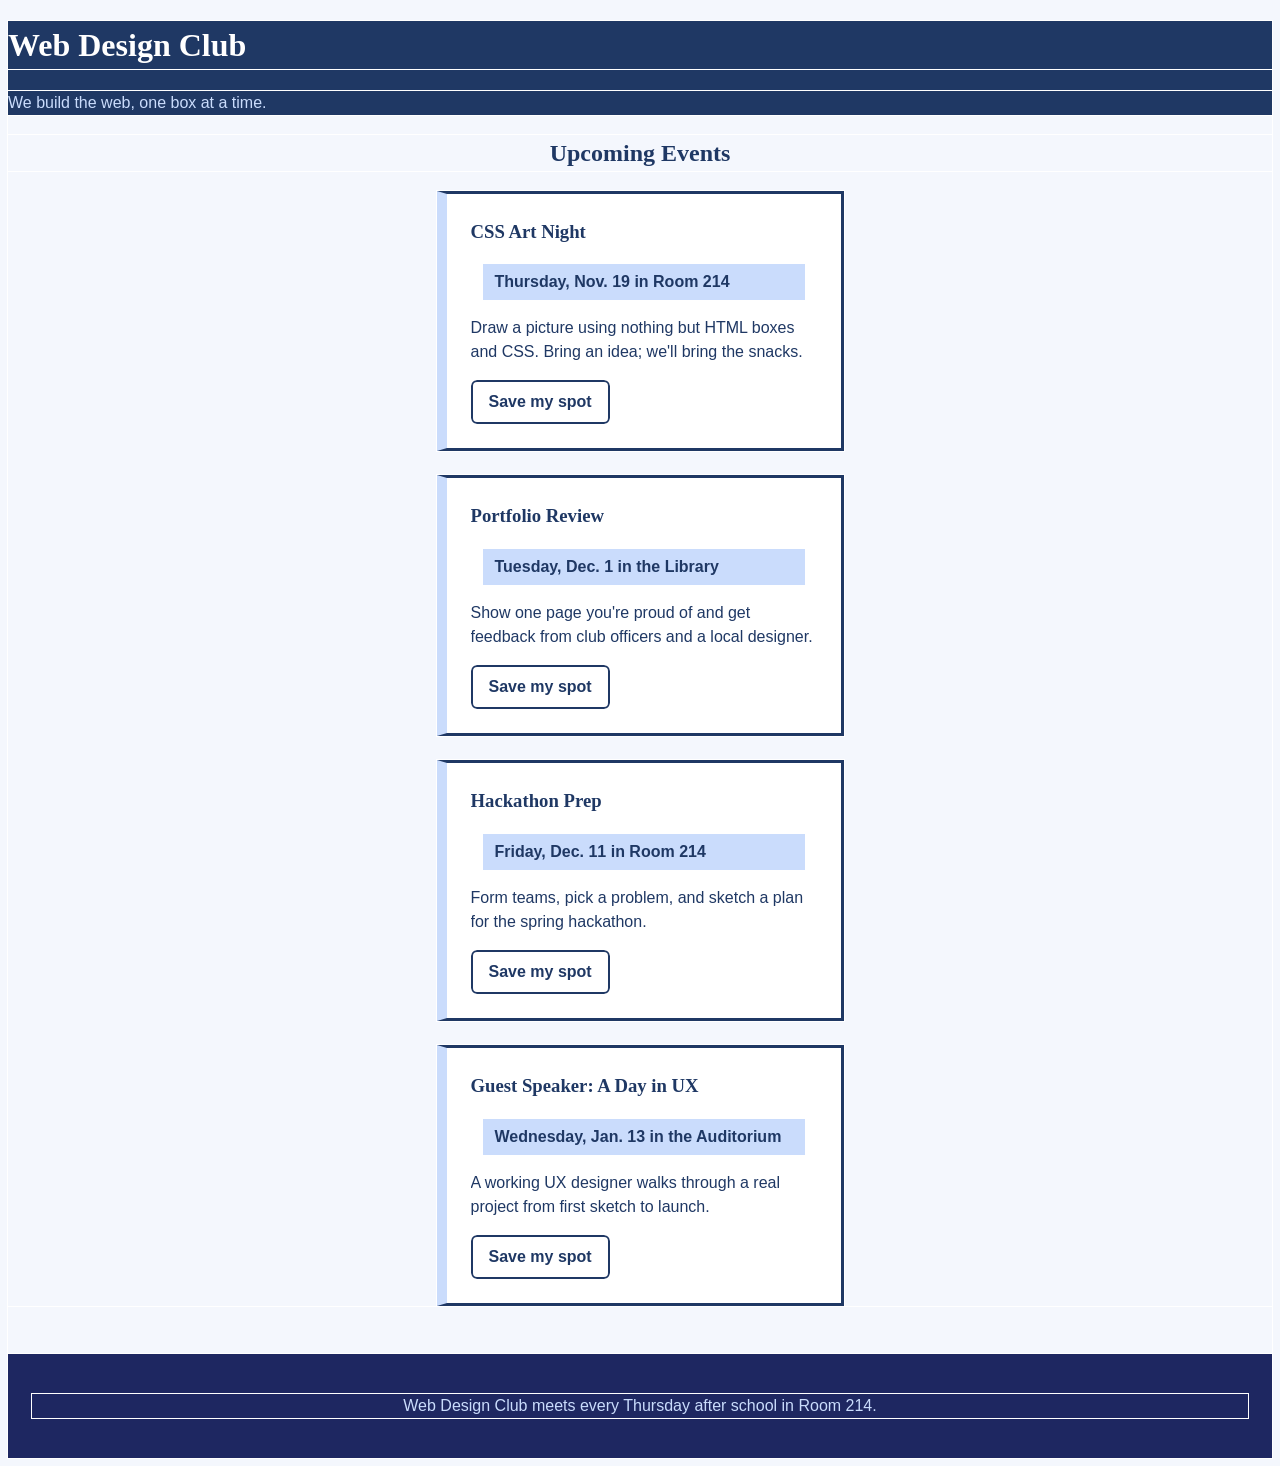
<file: index.html>
<!DOCTYPE html>
<html lang="en">
<head>
  <meta charset="UTF-8">
  <meta name="viewport" content="width=device-width, initial-scale=1.0">
  <meta name="description" content="Upcoming events from the Web Design Club.">
  <title>Web Design Club</title>
  <link rel="stylesheet" href="css/style.css">
</head>
<body>

  <!-- Site header -->
  <header class="site-header">
    <h1>Web Design Club</h1>
    <p class="tagline">We build the web, one box at a time.</p>
  </header>

  <main>
    <!-- Event cards: you will style these in Block 1 -->
    <section class="events" id="events">
      <h2>Upcoming Events</h2>

      <article class="card">
        <h3>CSS Art Night</h3>
        <p class="card-date">Thursday, Nov. 19 in Room 214</p>
        <p>Draw a picture using nothing but HTML boxes and CSS. Bring an idea; we'll bring the snacks.</p>
        <a href="#" class="card-link">Save my spot</a>
      </article>

      <article class="card">
        <h3>Portfolio Review</h3>
        <p class="card-date">Tuesday, Dec. 1 in the Library</p>
        <p>Show one page you're proud of and get feedback from club officers and a local designer.</p>
        <a href="#" class="card-link">Save my spot</a>
      </article>

      <article class="card">
        <h3>Hackathon Prep</h3>
        <p class="card-date">Friday, Dec. 11 in Room 214</p>
        <p>Form teams, pick a problem, and sketch a plan for the spring hackathon.</p>
        <a href="#" class="card-link">Save my spot</a>
      </article>

      <article class="card">
        <h3>Guest Speaker: A Day in UX</h3>
        <p class="card-date">Wednesday, Jan. 13 in the Auditorium</p>
        <p>A working UX designer walks through a real project from first sketch to launch.</p>
        <a href="#" class="card-link">Save my spot</a>
      </article>
    </section>
  </main>

  <footer class="site-footer">
    <p>Web Design Club meets every Thursday after school in Room 214.</p>
  </footer>

</body>
</html>
</file>
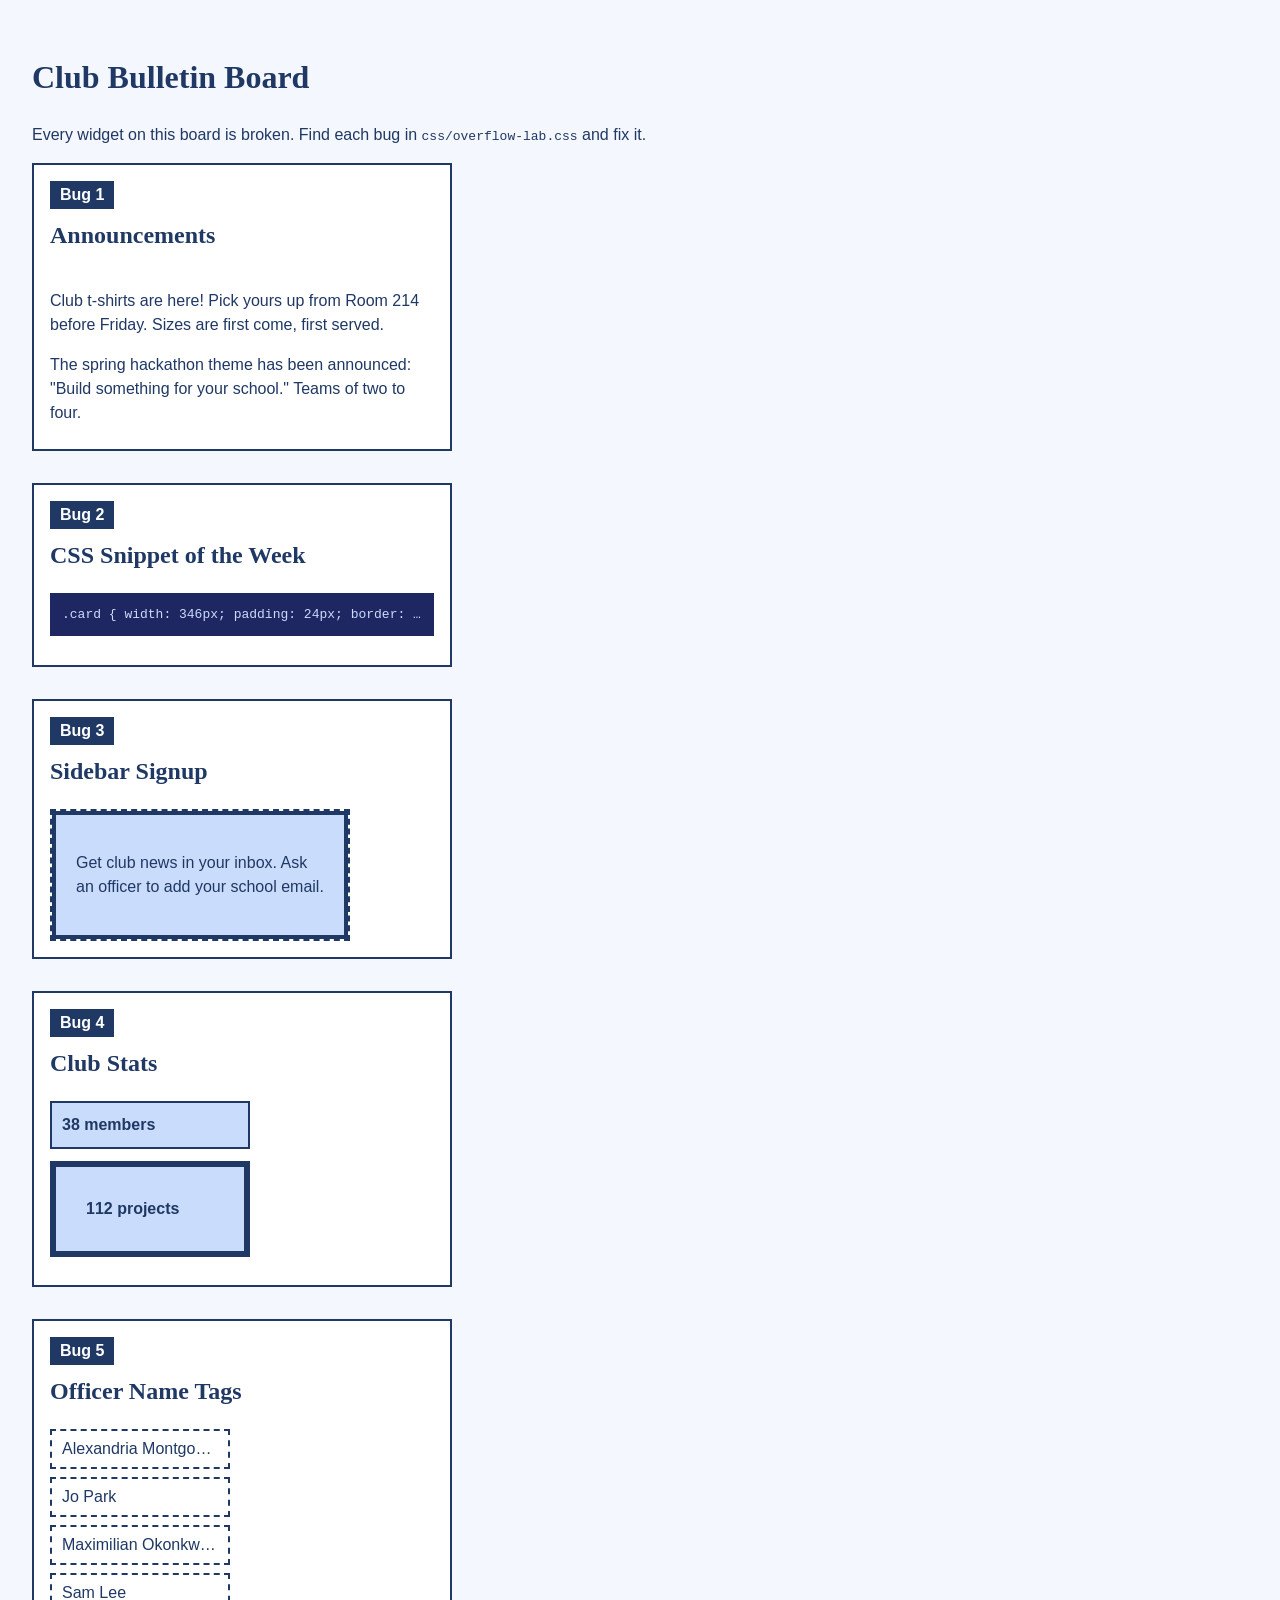
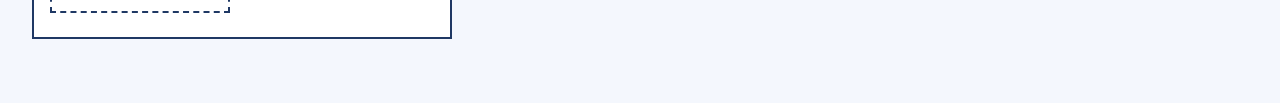
<file: overflow-lab.html>
<!DOCTYPE html>
<html lang="en">
<head>
  <meta charset="UTF-8">
  <meta name="viewport" content="width=device-width, initial-scale=1.0">
  <meta name="description" content="Web Design Club bulletin board: overflow and box-sizing lab.">
  <title>Club Bulletin Board</title>
  <link rel="stylesheet" href="css/overflow-lab.css">
</head>
<body>

  <h1>Club Bulletin Board</h1>
  <p class="intro">Every widget on this board is broken. Find each bug in <code>css/overflow-lab.css</code> and fix it.</p>

  <!-- Bug 1 -->
  <section class="widget">
    <span class="bug-label">Bug 1</span>
    <h2>Announcements</h2>
    <div class="announcements">
      <p>Club t-shirts are here! Pick yours up from Room 214 before Friday. Sizes are first come, first served.</p>
      <p>The spring hackathon theme has been announced: "Build something for your school." Teams of two to four.</p>
      <p>We need two volunteers to help run the CSS Art Night sign-in table. Talk to an officer if you can help.</p>
      <p>Reminder: push your portfolio page to GitHub before the Portfolio Review so reviewers can see it.</p>
    </div>
  </section>

  <!-- Bug 2 -->
  <section class="widget">
    <span class="bug-label">Bug 2</span>
    <h2>CSS Snippet of the Week</h2>
    <pre class="snippet"><code>.card { width: 346px; padding: 24px; border: 3px solid #1F3864; margin: 0 auto 24px; background-color: #FFFFFF; }</code></pre>
  </section>

  <!-- Bug 3 -->
  <section class="widget">
    <span class="bug-label">Bug 3</span>
    <h2>Sidebar Signup</h2>
    <div class="sidebar">
      <div class="signup-box">
        <p>Get club news in your inbox. Ask an officer to add your school email.</p>
      </div>
    </div>
  </section>

  <!-- Bug 4 -->
  <section class="widget">
    <span class="bug-label">Bug 4</span>
    <h2>Club Stats</h2>
    <div class="stat stat-members">38 members</div>
    <div class="stat stat-projects">112 projects</div>
  </section>

  <!-- Bug 5 -->
  <section class="widget">
    <span class="bug-label">Bug 5</span>
    <h2>Officer Name Tags</h2>
    <p class="name-tag">Alexandria Montgomery-Fitzgerald</p>
    <p class="name-tag">Jo Park</p>
    <p class="name-tag">Maximilian Okonkwo-Rasmussen</p>
    <p class="name-tag">Sam Lee</p>
  </section>

</body>
</html>
</file>
<file: css/style.css>
/* ==========================================================
   Web Design Club: style.css
   Unit 5, Block 1: The Box
   ========================================================== */

/* ---------- Provided styles: do not change these ---------- */
* {outline: 1px solid white;}
body { 
  font-family: Calibri, Arial, sans-serif;
  color: #1F3864;
  background-color: #F4F7FD;
  line-height: 1.5;
}

h1, h2, h3 {
  font-family: Cambria, Georgia, serif;
}

.site-header {
  background-color: #1F3864;
  color: #FFFFFF;
}

.tagline {
  color: #CADCFC;
}

.events h2 {
  text-align: center;
}

.card {
  background-color: #FFFFFF;
  width: 346px;
  padding: 24px;
  border: 3px solid #1F3864;
  margin: 0 auto 24px;
  border-left: 10px solid #CADCFC
}

.card h3 {
  margin-top: 0;
}

.card-date {
  background-color: #CADCFC;
  font-weight: bold;
  padding: 6px 12px;
  margin: 0px 12px;
}

.card-link {
  display: inline-block; /* lets padding push neighbors away; more on display in Block 2 */
  color: #1F3864;
  font-weight: bold;
  text-decoration: none;
  padding: 8px 16px; 
  border: 2px solid #1F3864;
  border-radius: 6px;
}

.site-footer {
  background-color: #1E2761;
  color: #CADCFC;
  text-align: center;
  padding: 24px;
  margin:48px 0px 0px 0px;
}


/* ---------- YOUR WORK STARTS HERE ---------- */
/* Follow the tasks on your handout. Write each rule under its task. */

/* Task 1: Close the gap */


/* Task 2: Size the card */


/* Task 3: Center and space the cards */


/* Task 4: Shape the date tag */


/* Task 5: Add a left accent (keep the card 400px wide!) */


/* Task 6: Style the button and footer */


/* Task 7: Predict the gap (margin collapse) */
</file>
<file: css/overflow-lab.css>
/* ==========================================================
   Club Bulletin Board: overflow-lab.css
   Unit 5, Block 1, Half 2: Overflow & Box Sizing
   ========================================================== */

/* ---------- Provided styles: do not change these ---------- */

*,
*::before,
*::after {
  box-sizing: border-box;
}
body {
  font-family: Calibri, Arial, sans-serif;
  color: #1F3864;
  background-color: #F4F7FD;
  line-height: 1.5;
  margin: 0;
  padding: 32px;
}

h1, h2 {
  font-family: Cambria, Georgia, serif;
}

h2 {
  margin-top: 0;
}

.widget {
  width: 420px;
  background-color: #FFFFFF;
  border: 2px solid #1F3864;
  padding: 16px;
  margin-bottom: 32px;
}

.bug-label {
  display: inline-block;
  background-color: #1F3864;
  color: #FFFFFF;
  font-weight: bold;
  padding: 2px 10px;
  margin-bottom: 8px;
}


/* ---------- THE BUGS: fix each one under its comment ---------- */

/* Bug 1: The announcements box must stay 160px tall,
   but readers still need to reach every announcement. */
.announcements {
  height: 160px;
  overflow: auto;
}


/* Bug 2: Code must never wrap (it would change its meaning),
   but it can't escape the widget either. */
.snippet {
  background-color: #1E2761;
  color: #CADCFC;
  padding: 12px;
  white-space: nowrap;
  overflow: hidden;
  text-overflow: ellipsis;
}


/* Bug 3: The signup box should fill the sidebar exactly,
   never poke out past the dashed edge. */
.sidebar {
  width: 300px;
  border: 2px dashed #1F3864;

}

.signup-box {
  width: 100%;
  padding: 20px;
  border: 4px solid #1F3864;
  background-color: #CADCFC;
  box-sizing: border-box;
}


/* Bug 4: Both stat boxes should be exactly 200px wide. */
.stat {
  width: 200px;
  background-color: #CADCFC;
  border: 2px solid #1F3864;
  margin-bottom: 12px;
  font-weight: bold;
  box-sizing: border-box; 

}

.stat-members {
  padding: 10px;
}

.stat-projects {
  padding: 30px;
  border-width: 6px;
}


/* Bug 5: Each name tag must stay on one line and 180px wide.
   Long names should end with "..." instead of spilling out. */
.name-tag {
  width: 180px;
  white-space: nowrap;
  border: 2px dashed #1F3864;
  padding: 6px 10px;
  margin: 0 0 8px;
  white-space: nowrap;
  overflow: hidden;
  text-overflow: ellipsis;
}


/* Bug 6: See your handout. This one happens in BOTH CSS files. */
</file>
